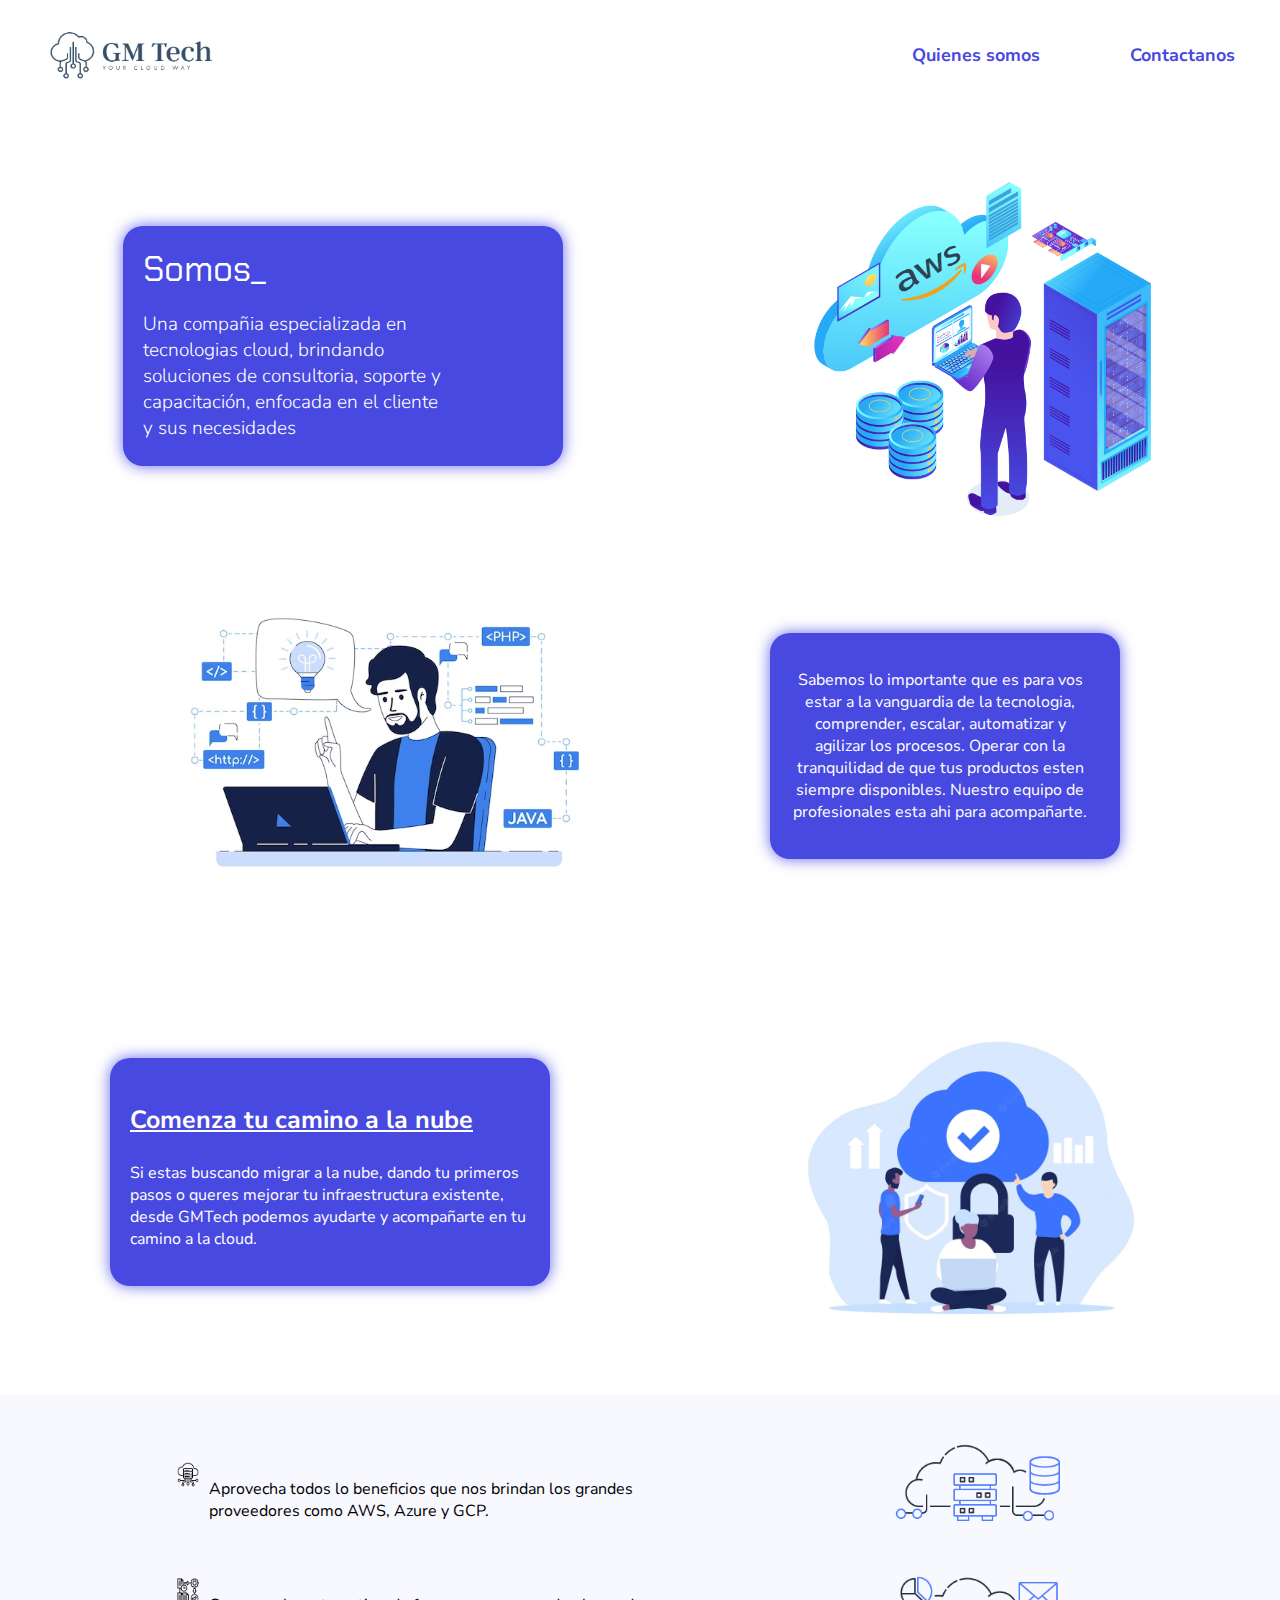
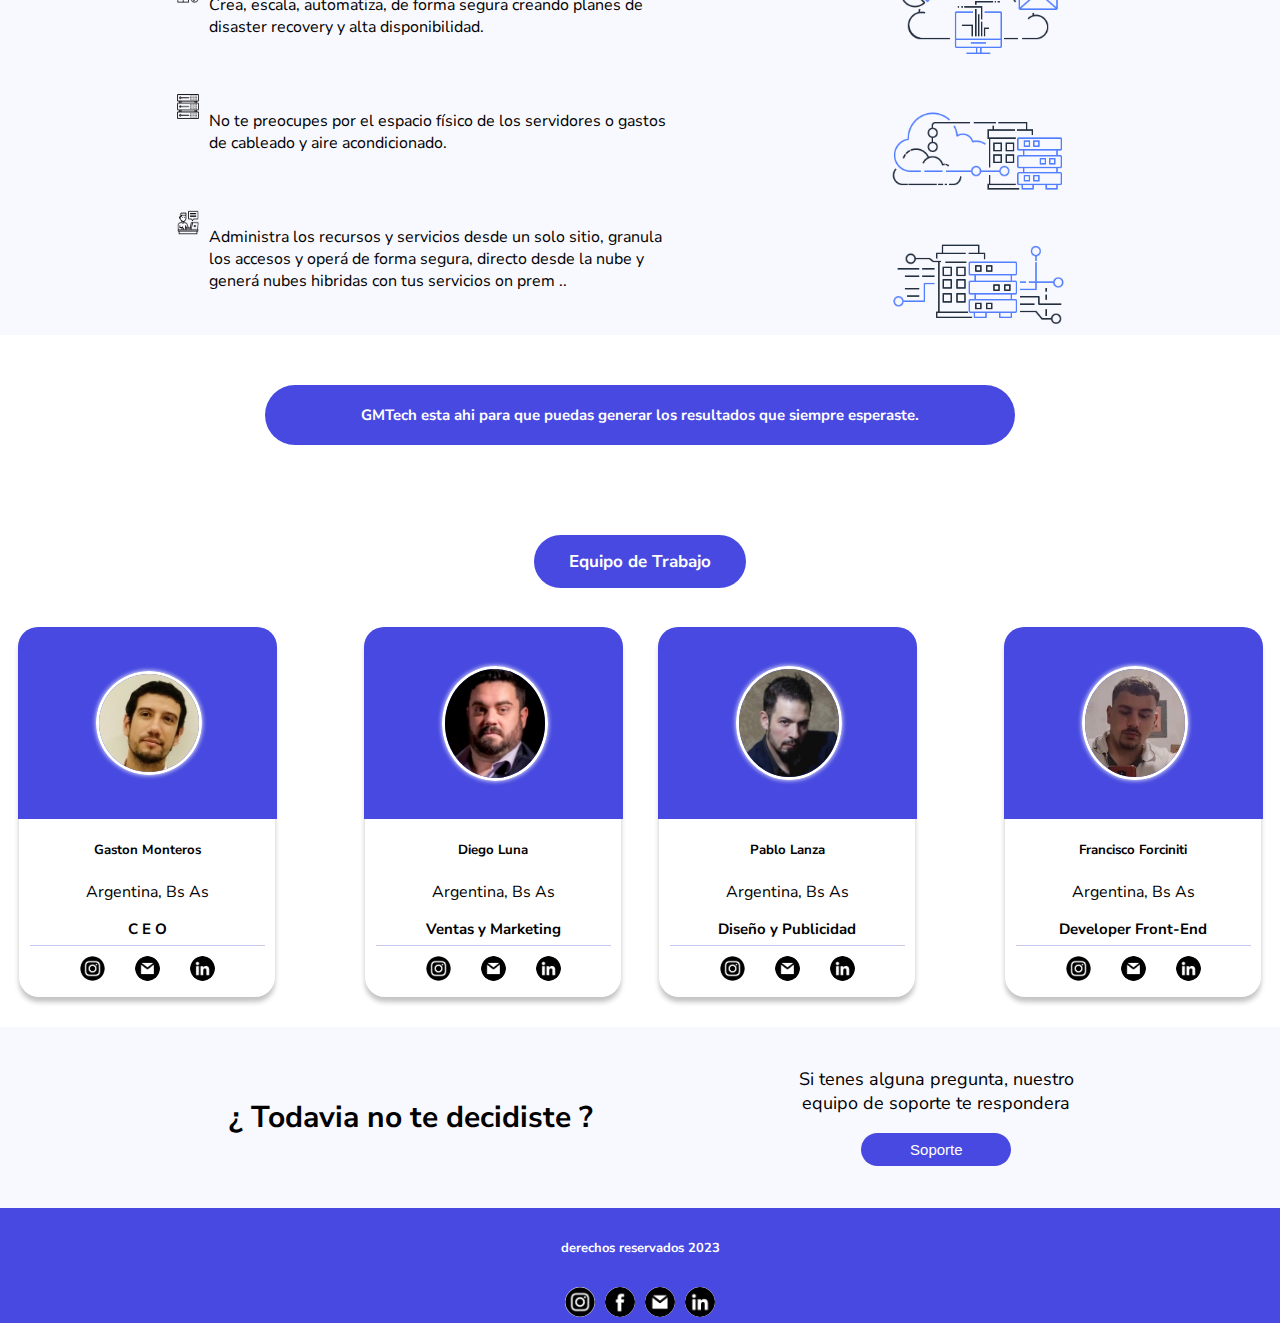
<file: index.html>
<!DOCTYPE html>
<html lang="en">
  <head>
    <meta charset="utf-8" />
    <meta name="viewport" content="width=device-width, initial-scale=1" />
    <link rel="icon" href="./img/Logo/Logotipo Tienda De Moda Minimalista Blanco y Negro (1).jpg">
    <link rel="stylesheet" href="./style/styles.css" />
    <title>GMTech</title>
  </head>
  <body>
    <header class="topheader">
      <nav class="topnav">
        <a href="#" class="logo">
          <div class="logotype">
            <img src="./img/Logo/Logotipo Tienda De Moda Minimalista Blanco y Negro (1).jpg" alt="Logo Cloud">
          </div>
        </a>
        <button class="open-menu" aria-label="Abrir menú">
          <img src="./img/icon-nav-bar/hamburger-icon.svg" alt="abrir menú" />
        </button>
        <ul class="menu">
          <button class="close-menu" aria-label="Cerrar menú">
            <img src="./img/icon-nav-bar/close-icon.svg" alt="cerrar menú" />
          </button>
          <li><a href="#home">Quienes somos</a></li>
          <li><a href="./html/contacto.html">Contactanos</a></li>
        </ul>
      </nav>
    </header>
    <section class="sec-home" id="home">
      <div class="home-description-gmt">
        <div class="sec-home-one">
          <div class="console-container">
            <span id="text"></span>
            <div class="console-underscore" id="console">&#95;</div>
          </div>
          <p>
            Una compañia especializada en tecnologias cloud, brindando
            soluciones de consultoria, soporte y capacitación, enfocada en el
            cliente y sus necesidades
          </p>
        </div>
        <div class="img-home-sec">
          <img class="img-home-sec-1" src="./img/home/aws-cloud-img.png" alt="aws cloud" />
        </div>
      </div>
    </section>
    <section class="sec-object">
      <div class="object-contain">
        <p>
          Sabemos lo importante que es para vos estar a la vanguardia de la
          tecnologia, comprender, escalar, automatizar y agilizar los procesos.
          Operar con la tranquilidad de que tus productos esten siempre
          disponibles. Nuestro equipo de profesionales esta ahi para
          acompañarte.
        </p>
      </div>
      <div class="object-contain-img">
        <img src="./img/programador.png" alt="programador" />
      </div>
    </section>
    <section class="sec-cta">
      <div class="cta-img">
        <img src="./img/nube.png" alt="nube aws" />
      </div>
      <div class="cta-contain">
        <h3>Comenza tu camino a la nube</h3>
        <p>
          Si estas buscando migrar a la nube, dando tu primeros pasos o queres
          mejorar tu infraestructura existente, desde GMTech podemos ayudarte y
          acompañarte en tu camino a la cloud.
        </p>
      </div>
    </section>
    <section class="sec-benefits">
      <div class="benefit-text-icon">
        <div class="benefit-1">
          <img src="./img/benefit/benefit--1.png" alt="beneficio 1" style="width: 22px;" />
          <p>
            Aprovecha todos lo beneficios que nos brindan los grandes
            proveedores como AWS, Azure y GCP.
          </p>
        </div>
        <div class="benefit-1">
          <img src="./img/benefit/benefit--2.png" alt="" style="width: 22px;" />
          <p>
            Crea, escala, automatiza, de forma segura creando planes de disaster
            recovery y alta disponibilidad.
          </p>
        </div>
        <div class="benefit-1">
          <img src="./img/benefit/benefit--3.png" alt="" style="width: 22px;" />
          <p>
            No te preocupes por el espacio físico de los servidores o gastos de
            cableado y aire acondicionado.
          </p>
        </div>
        <div class="benefit-1">
          <img src="./img/benefit/benefit--4.png" alt="" style="width: 22px;" />
          <p>
            Administra los recursos y servicios desde un solo sitio, granula los accesos y operá de forma segura, directo desde la nube y generá nubes hibridas con tus servicios on prem ..
          </p>
        </div>
      </div>
      <div class="benefit-img">
        <div class="benefit-img-1">
          <img src="./img/benefit/model-servi-cloud-png.png" alt="" />
          <img src="./img/benefit/model-servi-cloud-1.png" alt="" />
        </div>
        <div class="benefit-img-2">
          <img src="./img/benefit/model-servi-cloud-2.png" alt="" />
          <img src="./img/benefit/model-servi-cloud-3.png" alt="" />
        </div>
      </div>
    </section>
    <section class="sec-card">
      <div>
        <h4>
          GMTech esta ahi para que puedas generar los resultados que siempre
          esperaste.
        </h4>
      </div>
    </section>
    <section class="sec-team-card">
      <h6 class="title-team">Equipo de Trabajo</h6>
      <div class="card-photo">
        <div class="team-card-1">
          <div class="card-1">
            <div class="fondo-card">
              <dir class="img-perfil-card">
                <img src="./img/card/photo-card/gaston-photo-card.png" alt="" />
              </dir>
            </div>
            <div>
              <div class="name-city-card">
                <h5>Gaston Monteros</h5>
                <p>Argentina, Bs As</p>
              </div>
              <div class="puesto-team">
                <h6 class="gaston-puesto">C E O</h6>
              </div>
              <div class="redes-social">
                <a href="https://www.instagram.com/gm.tech.cloud/" target="_blank"
                  ><img src="./img/redes/instagram.png" alt="Instagram"
                /></a>
                <a href="mailto:Monterosg@gmail.com" target="_blank" alt="Gmail"
                  ><img src="./img/redes/gmail.png" alt=""
                /></a>
                <a
                  href="https://www.linkedin.com/in/gast%C3%B3n-monteros-8b33ba32/?original_referer="
                  target="_blank"
                  ><img src="./img/redes/linkedin.png" alt="Linkeding"
                /></a>
              </div>
            </div>
          </div>
          <div class="card-1">
            <div class="fondo-card">
              <dir class="img-perfil-card">
                <img src="./img/card/photo-card/diego-card.jpg" alt="" />
              </dir>
            </div>
            <div>
              <div class="name-city-card">
                <h5>Diego Luna</h5>
                <p>Argentina, Bs As</p>
              </div>
              <div class="puesto-team">
                <h6>Ventas y Marketing</h6>
              </div>
              <div class="redes-social">
                <a href="https://www.instagram.com/gm.tech.cloud/" target="_blank"
                  ><img src="./img/redes/instagram.png" alt="Instagram"
                /></a>
                <a href="mailto:diegohluna18@gmail.com" target="_blank"
                  ><img src="./img/redes/gmail.png" alt="Gmail"
                /></a>
                <a href="#" target="_blank"
                  ><img src="./img/redes/linkedin.png" alt="Linkeding"
                /></a>
              </div>
            </div>
          </div>
        </div>
        <div class="team-card-2">
          <div class="card-1">
            <div class="fondo-card">
              <dir class="img-perfil-card">
                <img src="./img/card/photo-card/pablo-card.png" alt="" />
              </dir>
            </div>
            <div>
              <div class="name-city-card">
                <h5>Pablo Lanza</h5>
                <p>Argentina, Bs As</p>
              </div>
              <div class="puesto-team">
                <h6>Diseño y Publicidad</h6>
              </div>
              <div class="redes-social">
                  <a href="https://www.instagram.com/gm.tech.cloud/" target="_blank"
                    ><img src="./img/redes/instagram.png" alt="Instagram"
                  /></a>
                <a href="mailto:pablolanza.ph22@gmail.com" target="_blank"
                  ><img src="./img/redes/gmail.png" alt="Gmail"
                /></a>
                <a
                  href="https://www.linkedin.com/in/pablo-lanza-70367b23b/?original_referer="
                  target="_blank"
                  ><img src="./img/redes/linkedin.png" alt="Linkeding"
                /></a>
              </div>
            </div>
          </div>
          <div class="card-1 fran">
            <div class="fondo-card">
              <dir class="img-perfil-card">
                <img src="./img/card/photo-card/ff-photo-card.png" alt="Francisco Forciniti" style="width: 100px;" />
              </dir>
            </div>
            <div>
              <div class="name-city-card">
                <h5>Francisco Forciniti</h5>
                <p>Argentina, Bs As</p>
              </div>
              <div class="puesto-team">
                <h6>Developer Front-End</h6>
              </div>
              <div class="redes-social">
                <a
                  href="https://www.instagram.com/gm.tech.cloud/"
                  target="_blank"
                  ><img src="./img/redes/instagram.png" alt="Instagram"
                /></a>
                <a href="mailto:franciscoforcii9@gmail.com" target="_blank"
                  ><img src="./img/redes/gmail.png" alt="Gmail"
                /></a>
                <a
                  href="https://www.linkedin.com/in/francisco-forcii-667576224/"
                  target="_blank"
                  ><img src="./img/redes/linkedin.png" alt="Linkeding"
                /></a>
              </div>
            </div>
          </div>
        </div>
      </div>
    </section>
    <section class="sec-pregunta-cta">
      <div class="pregunt-cta">
        <h6>¿ Todavia no te decidiste ?</h6>
      </div>
      <div class="cta-btn-afirm">
        <p>
          Si tenes alguna pregunta, nuestro equipo de soporte te respondera
        </p>
        <button><a href="./html/contacto.html">Soporte</a></button>
      </div>
    </section>
    <footer>
      <h6>derechos reservados 2023</h6>

      <div class="redes">
        <a href="https://www.instagram.com/gm.tech.cloud/" target="_blank"><img src="./img/redes/instagram.png" alt="Instagram" /></a>
        <a href="" target="_blank"><img src="./img/redes/facebook.png" alt="Facebook" /></a>
        <a href="mailto:gmtech023@gmail.com" target="_blank"><img src="./img/redes/gmail.png" alt="Gmail" /></a>
        <a href="https://www.linkedin.com/company/gmtechcloud/?viewAsMember=true" target="_blank"><img src="./img/redes/linkedin.png" alt="Linkeding" /></a>
      </div>
    </footer>

    <script src="./javascript/home-text-machine.js"></script>
    <script src="./javascript/nav-bar.js"></script>
  </body>
</html>
</file>
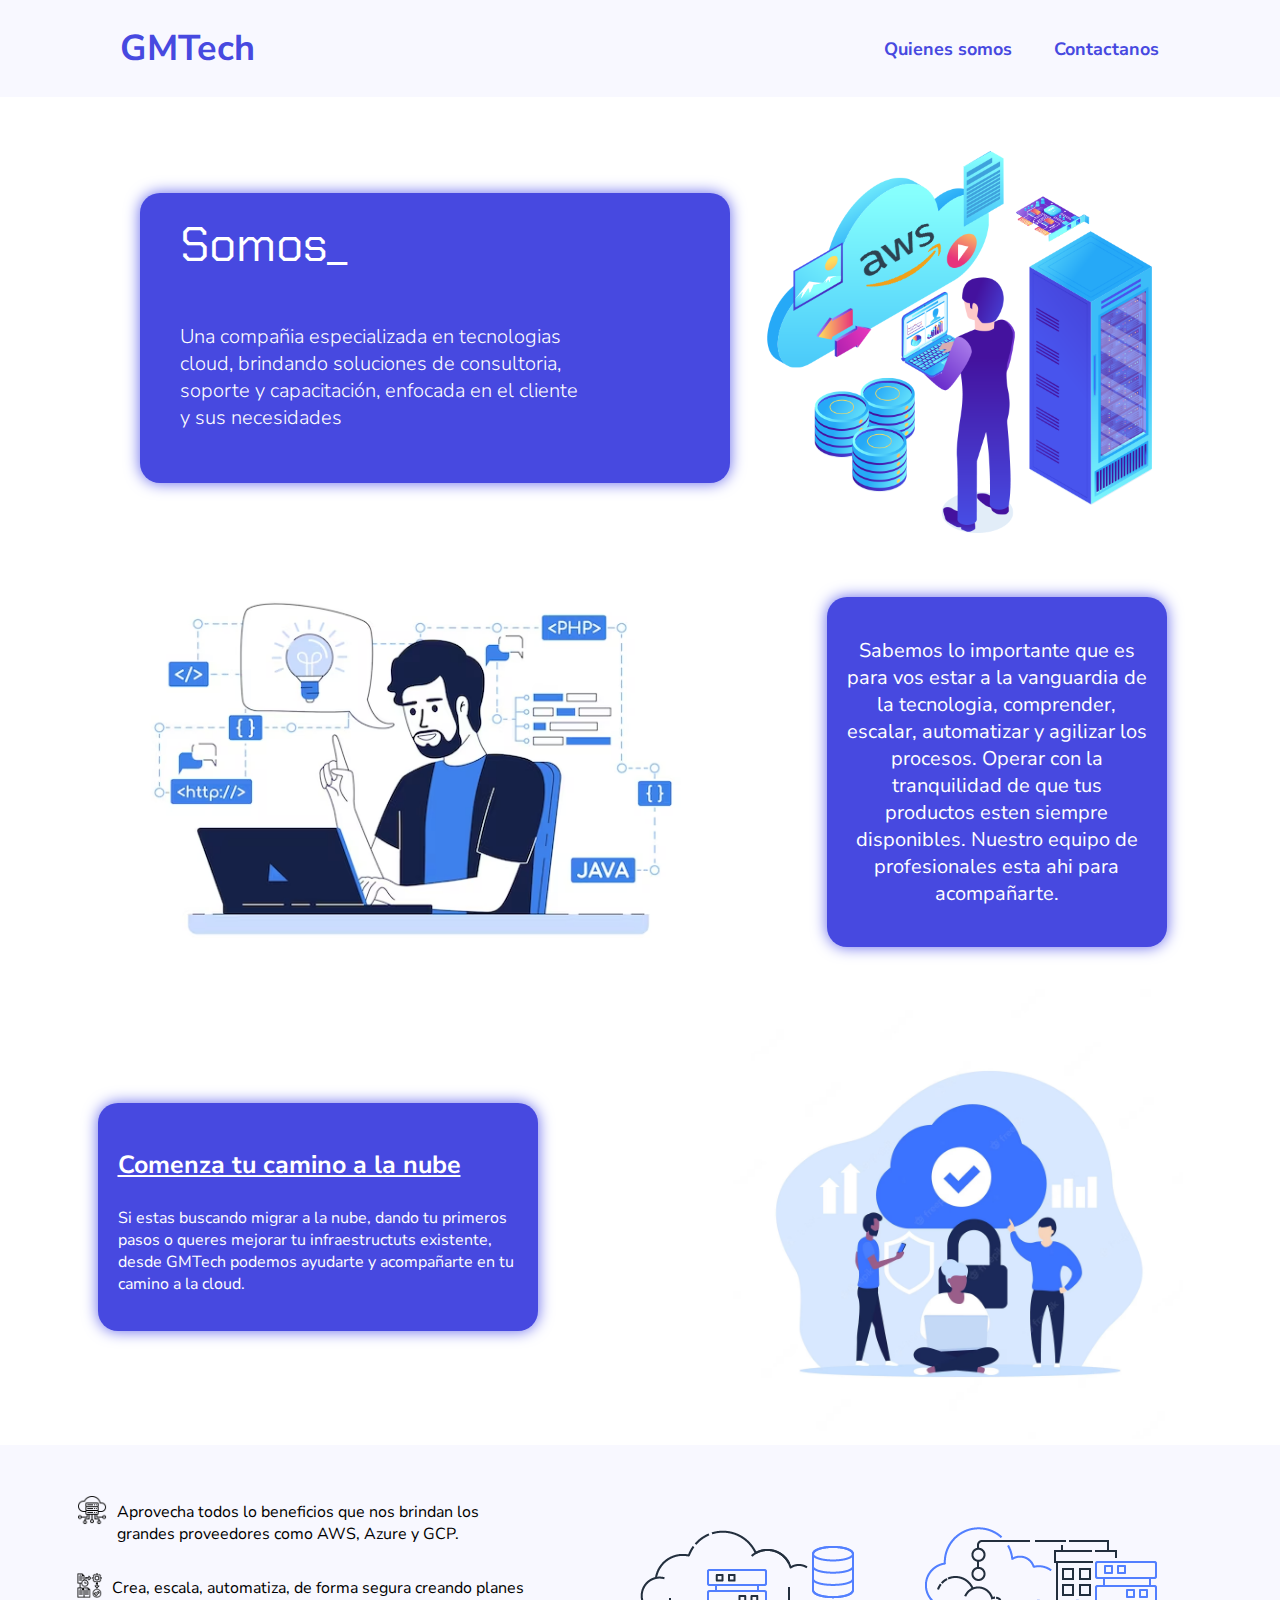
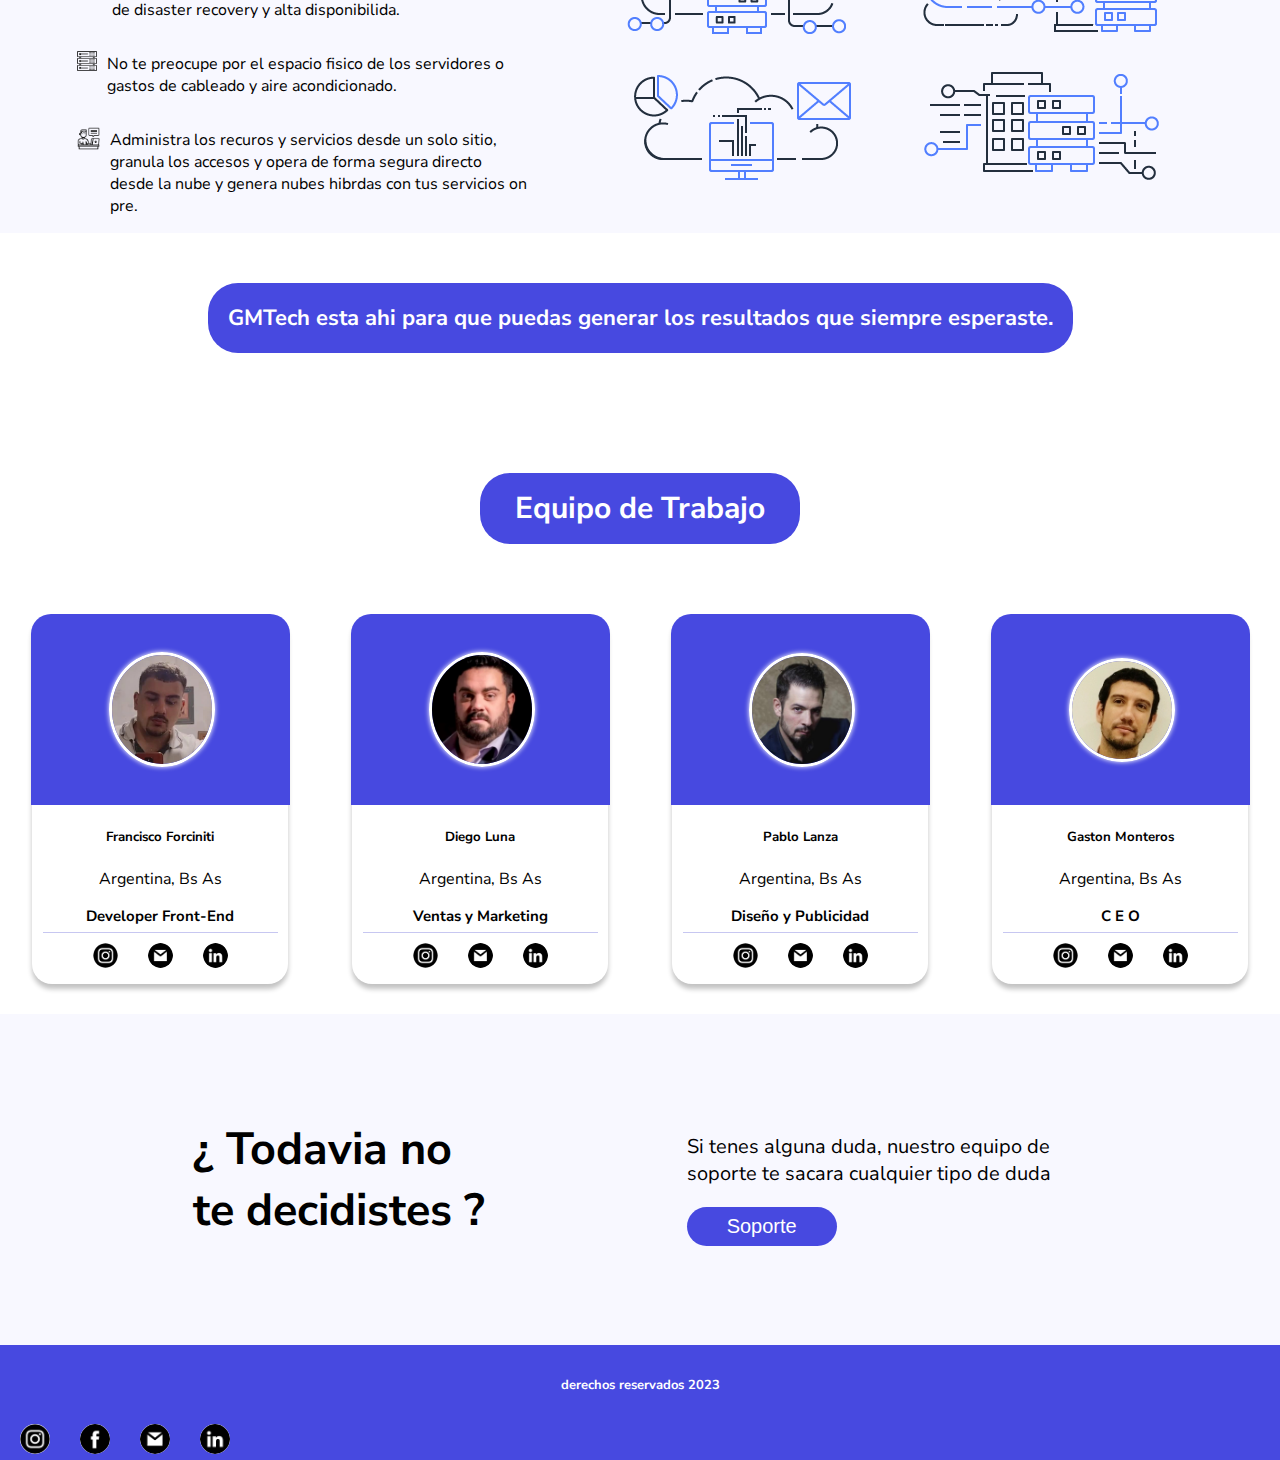
<file: GMTech/index.html>
<!DOCTYPE html>
<html lang="en">
  <head>
    <meta charset="utf-8" />
    <meta name="viewport" content="width=device-width, initial-scale=1" />
    <link rel="stylesheet" href="../style/Inicio/styles.css" />
    <title>GMTech</title>
  </head>
  <body>
    <header class="topheader">
      <nav class="topnav">
        <a href="#" class="logo">
          <div class="logotype">
            <h1>GMTech</h1>
          </div>
        </a>
        <button class="open-menu" aria-label="Abrir menú">
          <img src="../img/icon-nav-bar/hamburger-icon.svg" alt="abrir menú" />
        </button>
        <ul class="menu">
          <button class="close-menu" aria-label="Cerrar menú">
            <img src="../img/icon-nav-bar/close-icon.svg" alt="cerrar menú" />
          </button>
          <li><a href="#profile">Quienes somos</a></li>
          <li><a href="#skills">Contactanos</a></li>
        </ul>
      </nav>
    </header>
    <section class="sec-home">
      <div class="home-description-gmt">
        <div class="sec-home-one">
          <div class="console-container">
            <span id="text"></span>
            <div class="console-underscore" id="console">&#95;</div>
          </div>
          <p>
            Una compañia especializada en tecnologias cloud, brindando
            soluciones de consultoria, soporte y capacitación, enfocada en el
            cliente y sus necesidades
          </p>
        </div>
        <div>
          <img class="img-home-sec" src="../img/home/aws-cloud-img.png" alt="aws cloud" />
        </div>
      </div>
    </section>
    <section class="sec-object">
      <div class="object-contain">
        <p>
          Sabemos lo importante que es para vos estar a la vanguardia de la
          tecnologia, comprender, escalar, automatizar y agilizar los procesos.
          Operar con la tranquilidad de que tus productos esten siempre
          disponibles. Nuestro equipo de profesionales esta ahi para
          acompañarte.
        </p>
      </div>
      <div class="object-contain-img">
        <img src="../img/programador.png" alt="programador" />
      </div>
    </section>
    <section class="sec-cta">
      <div class="cta-img">
        <img src="../img/nube.png" alt="nube aws" />
      </div>
      <div class="cta-contain">
        <h3>Comenza tu camino a la nube</h3>
        <p>
          Si estas buscando migrar a la nube, dando tu primeros pasos o queres
          mejorar tu infraestructuts existente, desde GMTech podemos ayudarte y
          acompañarte en tu camino a la cloud.
        </p>
      </div>
    </section>
    <section class="sec-benefits">
      <div class="benefit-text-icon">
        <div class="benefit-1">
          <img src="../img/benefit/benefit--1.png" alt="" />
          <p>
            Aprovecha todos lo beneficios que nos brindan los grandes
            proveedores como AWS, Azure y GCP.
          </p>
        </div>
        <div class="benefit-2">
          <img src="../img/benefit/benefit--2.png" alt="" />
          <p>
            Crea, escala, automatiza, de forma segura creando planes de disaster
            recovery y alta disponibilida.
          </p>
        </div>
        <div class="benefit-3">
          <img src="../img/benefit/benefit--3.png" alt="" />
          <p>
            No te preocupe por el espacio fisico de los servidores o gastos de
            cableado y aire acondicionado.
          </p>
        </div>
        <div class="benefit-4">
          <img src="../img/benefit/benefit--4.png" alt="" />
          <p>
            Administra los recuros y servicios desde un solo sitio, granula los
            accesos y opera de forma segura directo desde la nube y genera nubes
            hibrdas con tus servicios on pre.
          </p>
        </div>
      </div>
      <div class="benefit-img">
        <div class="benefit-img-1">
          <img src="../img/benefit/model-servi-cloud-png.png" alt="" />
          <img src="../img/benefit/model-servi-cloud-1.png" alt="" />
        </div>
        <div class="benefit-img-2">
          <img src="../img/benefit/model-servi-cloud-2.png" alt="" />
          <img src="../img/benefit/model-servi-cloud-3.png" alt="" />
        </div>
      </div>
    </section>
    <section class="sec-card">
      <div>
        <h4>
          GMTech esta ahi para que puedas generar los resultados que siempre
          esperaste.
        </h4>
      </div>
    </section>
    <section class="sec-team-card">
      <h6 class="title-team">Equipo de Trabajo</h6>
      <div class="card-photo">
        <div class="card-1 fran">
          <div class="fondo-card">
            <dir class="img-perfil-card">
              <img src="../img/card/photo-card/ff-photo-card.png" alt="" />
            </dir>
          </div>
          <div>
            <div class="name-city-card">
              <h5>Francisco Forciniti</h5>
              <p>Argentina, Bs As</p>
            </div>
            <div class="puesto-team">
              <h6>Developer Front-End</h6>
            </div>
            <div class="redes-social">
              <a
                href="https://www.instagram.com/forciidev__/?hl=es-la"
                target="_blank"
                ><img src="../img/redes/instagram.png" alt="Instagram"
              /></a>
              <a href="mailto:franciscoforcii9@gmail.com" target="_blank"
                ><img src="../img/redes/gmail.png" alt="Gmail"
              /></a>
              <a
                href="https://www.linkedin.com/in/francisco-forcii-667576224/"
                target="_blank"
                ><img src="../img/redes/linkedin.png" alt="Linkeding"
              /></a>
            </div>
          </div>
        </div>
        <div class="card-1">
          <div class="fondo-card">
            <dir class="img-perfil-card">
              <img src="../img/card/photo-card/diego-card.jpg" alt="" />
            </dir>
          </div>
          <div>
            <div class="name-city-card">
              <h5>Diego Luna</h5>
              <p>Argentina, Bs As</p>
            </div>
            <div class="puesto-team">
              <h6>Ventas y Marketing</h6>
            </div>
            <div class="redes-social">
              <a href="#" target="_blank"
                ><img src="../img/redes/instagram.png" alt="Instagram"
              /></a>
              <a href="mailto:diegohluna18@gmail.com" target="_blank"
                ><img src="../img/redes/gmail.png" alt="Gmail"
              /></a>
              <a href="#" target="_blank"
                ><img src="../img/redes/linkedin.png" alt="Linkeding"
              /></a>
            </div>
          </div>
        </div>
        <div class="card-1">
          <div class="fondo-card">
            <dir class="img-perfil-card">
              <img src="../img/card/photo-card/pablo-card.png" alt="" />
            </dir>
          </div>
          <div>
            <div class="name-city-card">
              <h5>Pablo Lanza</h5>
              <p>Argentina, Bs As</p>
            </div>
            <div class="puesto-team">
              <h6>Diseño y Publicidad</h6>
            </div>
            <div class="redes-social">
              <a href="#" target="_blank"
                ><img src="../img/redes/instagram.png" alt="Instagram"
              /></a>
              <a href="mailto:pablolanza.ph22@gmail.com" target="_blank"
                ><img src="../img/redes/gmail.png" alt="Gmail"
              /></a>
              <a
                href="https://www.linkedin.com/in/pablo-lanza-70367b23b/?original_referer="
                target="_blank"
                ><img src="../img/redes/linkedin.png" alt="Linkeding"
              /></a>
            </div>
          </div>
        </div>
        <div class="card-1">
          <div class="fondo-card">
            <dir class="img-perfil-card">
              <img src="../img/card/photo-card/gaston-photo-card.png" alt="" />
            </dir>
          </div>
          <div>
            <div class="name-city-card">
              <h5>Gaston Monteros</h5>
              <p>Argentina, Bs As</p>
            </div>
            <div class="puesto-team">
              <h6 class="gaston-puesto">C E O</h6>
            </div>
            <div class="redes-social">
              <a href="#" target="_blank"
                ><img src="../img/redes/instagram.png" alt="Instagram"
              /></a>
              <a href="mailto:Monterosg@gmail.com" target="_blank" alt="Gmail"
                ><img src="../img/redes/gmail.png" alt=""
              /></a>
              <a
                href="https://www.linkedin.com/in/gast%C3%B3n-monteros-8b33ba32/?original_referer="
                target="_blank"
                ><img src="../img/redes/linkedin.png" alt="Linkeding"
              /></a>
            </div>
          </div>
        </div>
      </div>
    </section>
    <section class="sec-pregunta-cta">
      <div class="pregunt-cta">
        <h6>¿ Todavia no te decidistes ?</h6>
      </div>
      <div class="cta-btn-afirm">
        <p>
          Si tenes alguna duda, nuestro equipo de soporte te sacara cualquier
          tipo de duda
        </p>
        <button><a href="">Soporte</a></button>
      </div>
    </section>
    <footer>
      <h6>derechos reservados 2023</h6>

      <div class="redes">
        <a href=""><img src="../img/redes/instagram.png" alt="Instagram" /></a>
        <a href=""><img src="../img/redes/facebook.png" alt="Facebook" /></a>
        <a href=""><img src="../img/redes/gmail.png" alt="Gmail" /></a>
        <a href=""><img src="../img/redes/linkedin.png" alt="Linkeding" /></a>
      </div>
    </footer>

    <script src="../javascript/home-text-machine.js"></script>
    <script src="../javascript/nav-bar.js"></script>
  </body>
</html>
</file>
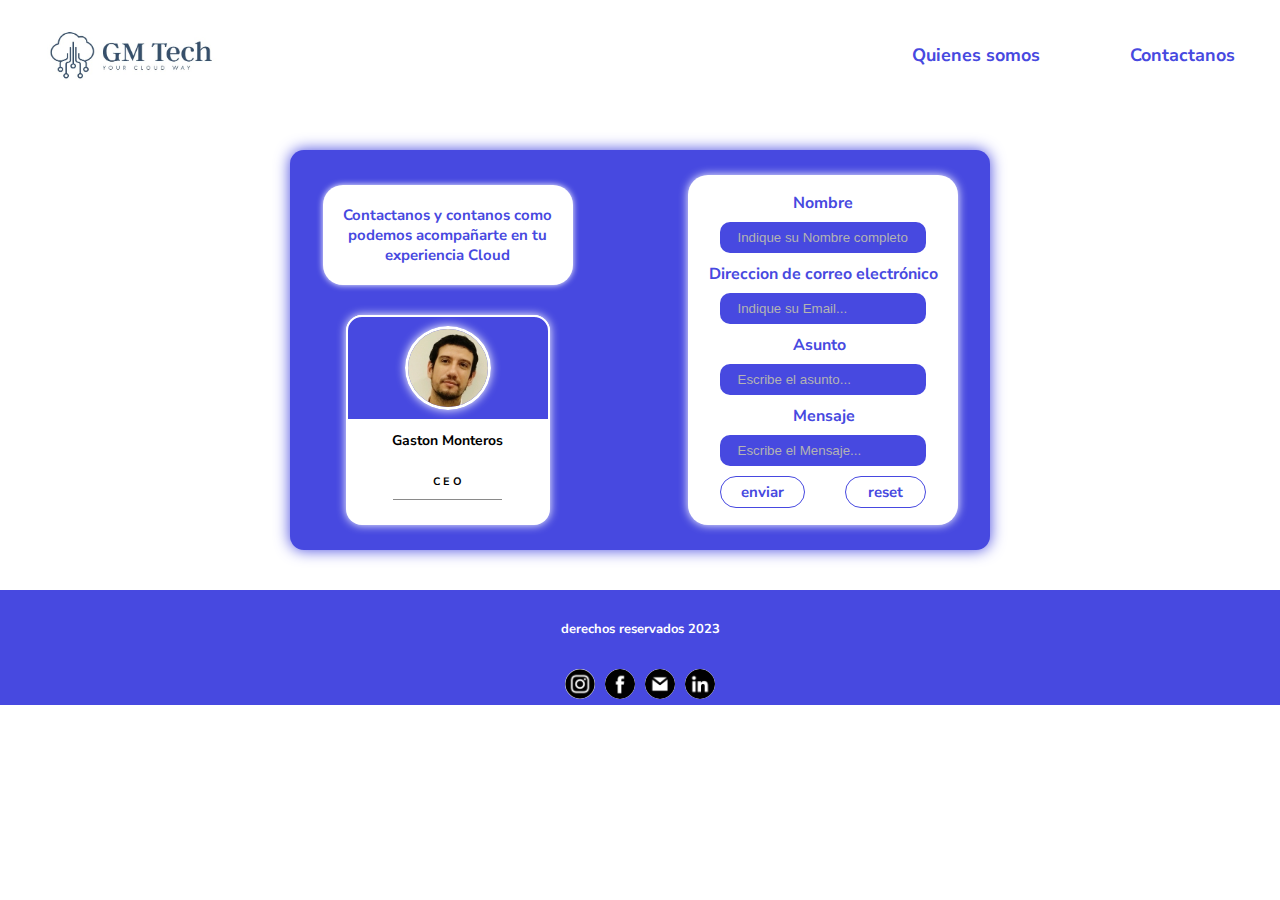
<file: html/contacto.html>
<!DOCTYPE html>
<html lang="en">
  <head>
    <meta charset="UTF-8" />
    <meta http-equiv="X-UA-Compatible" content="IE=edge" />
    <meta name="viewport" content="width=device-width, initial-scale=1.0" />
    <link rel="stylesheet" href="../style/contacto/styles.css" />
    <link rel="icon" href="../img/Logo/Logotipo Tienda De Moda Minimalista Blanco y Negro (1).jpg">
    <title>Contacto GMTech</title>
  </head>
  <body>
    <header class="topheader">
      <nav class="topnav">
        <a href="#" class="logo">
          <div class="logotype">
            <img src="../img/Logo/Logotipo Tienda De Moda Minimalista Blanco y Negro (1).jpg" alt="Logo Cloud">
          </div>
        </a>
        <button class="open-menu" aria-label="Abrir menú">
          <img src="../img/icon-nav-bar/hamburger-icon.svg" alt="abrir menú" />
        </button>
        <ul class="menu">
          <button class="close-menu" aria-label="Cerrar menú">
            <img src="../img/icon-nav-bar/close-icon.svg" alt="cerrar menú" />
          </button>
          <li><a href="../index.html">Quienes somos</a></li>
          <li><a href="#">Contactanos</a></li>
        </ul>
      </nav>
    </header>
    <section class="sec-formulario-contacto">
      <div class="left-form">
        <div class="header-form">
          <h3>
            Contactanos y contanos como podemos acompañarte en tu experiencia
            Cloud
          </h3>
        </div>
          <div class="soporte-card">
            <div class="img-soporte">
              <img src="../img/card/photo-card/gaston-photo-card.png" alt="">
            </div>
            <h3>Gaston Monteros</h3>
            <h6>C E O</h6>
          </div>
      </div>
      <div class="body-form">
        <form id="form" class="form" action="https://formspree.io/f/xknaknka" method="post">
          <label for="nombre">Nombre </label>
          <input type="text" name="nombre" id="nombre" placeholder="Indique su Nombre completo..." required/>
          <label for="email">Direccion de correo electrónico</label>
          <input type="email" id="email" name="email" placeholder="Indique su Email..." required/>
          <label for="asunto">Asunto</label>
          <input type="text" name="asunto" id="asunto" placeholder="Escribe el asunto..." required>
          <label for="mensaje">Mensaje</label>
          <input type="text" name="mensaje" id="mensaje" placeholder="Escribe el Mensaje..." required>
          <div class="boton-enviar">
            <input class="btn-enviar" type="submit" value="enviar">
            <input class="btn-reset" type="reset" value="reset">
          </div>
        </form>
      </div>
    </section>
    <footer>
      <h6>derechos reservados 2023</h6>

      <div class="redes">
        <a href="https://www.instagram.com/gm.tech.cloud/" target="_blank"><img src="../img/redes/instagram.png" alt="Instagram" /></a>
        <a href="" target="_blank"><img src="../img/redes/facebook.png" alt="Facebook" /></a>
        <a href="mailto:gmtech023@gmail.com" target="_blank"><img src="../img/redes/gmail.png" alt="Gmail" /></a>
        <a href="https://www.linkedin.com/company/gmtechcloud/?viewAsMember=true" target="_blank"><img src="../img/redes/linkedin.png" alt="Linkeding" /></a>
      </div>
    </footer>
    <script>
      const $form = document.querySelector('#form')
      $form.addEventListener('submit', handleSubmit)

      async function handleSubmit(event){
        event.preventDefault()
        const form = new FormData(this)
        const response = await fetch(this.action, {
          method: this.method,
          body:form,
          headers: {
            'accept':'application/json'
          }
        })
        if(response.ok) {
          this.reset()
          alert('Gracias por contactarme, te escribire pronto ')
        }
      }
    </script>
    <script src="../javascript/nav-bar.js"></script>
  </body>
</html>
</file>
<file: style/styles.css>
/** ----------- Estilos de Fuentes ----------- */

@import url("https://fonts.googleapis.com/css2?family=Nunito+Sans:wght@200;300;400;600;700;800;900&display=swap");
@import url("https://fonts.googleapis.com/css2?family=Chakra+Petch:wght@500&display=swap");
@import url(https://fonts.googleapis.com/css?family=Khula:700);



/** ----------------------------------------------- */


/** ------------- Componentes -------------*/

@import url(./nav-bar/_nav-bar.css);
@import url(./sec-home/_home.css);
@import url(./sec-object/_object.css);
@import url(./sec-cta/_cta.css);
@import url(./sec-benefits/_benefits.css);
@import url(./sec-card/_card.css);
@import url(./sec-team-card/_team-card.css);
@import url(./sec-pregunta-cta/_pregunta-cta.css);
@import url(./footer/_footer.css);






body {
  font-family: "Nunito Sans", sans-serif;
  display: flex;
  flex-direction: column;
  justify-content: center;
  align-items: center;
  margin: 0px;
  padding: 0px;
}
</file>
<file: style/Inicio/styles.css>
@import url("https://fonts.googleapis.com/css2?family=Nunito+Sans:wght@200;300;400;600;700;800;900&display=swap");
@import url("https://fonts.googleapis.com/css2?family=Chakra+Petch:wght@500&display=swap");
@import url(https://fonts.googleapis.com/css?family=Khula:700);
body {
  font-family: "Nunito Sans", sans-serif;
  display: flex;
  flex-direction: column;
  justify-content: center;
  align-items: center;
  margin: 0px;
  padding: 0px;
}

.topheader {
  background-color: #f8f8ff;
  position: sticky;
  left: 0;
  top: 0;
  width: 100%;
}

.topnav {
  display: flex;
  justify-content: space-between;
  align-items: center;
  max-width: 1080px;
  margin: 0 auto;
}

/* Logo */

.logo {
  display: flex;
  align-items: center;
  font-size: 18px;
  font-weight: 500;
  color: #4749e0;
  text-decoration: none;
  margin-left: 20px;
}
.logo .logotype h1{
  text-decoration: none;
}

.logo img {
  border-radius: 50%;
}

/* Menu */
.menu {
  display: flex;
  list-style: none;
  margin: 0;
  padding: 0;
}

.menu li {
  padding: 0 15px;
}

.menu a {
  color: #4749e0;
  font-size: 18px;
  font-weight:bold;
  line-height: 50px;
  padding: 6px;
  border-radius: 14px;
  text-decoration: none;

  position: relative;
}

.menu a:hover{
  background-color: #4749e0;
  color: #fff;
  transition: 0.5s;
  border-radius: 14px;
}

.open-menu,
.close-menu {
  display: none;
}

.logotype {
  display: flex;
  justify-content: center;
}




.sec-home {
margin-top: 40px;
  display: flex;
  justify-content: space-around;
  align-items: center;
  width: 1000px;
}
.sec-home .home-description-gmt {
  display: flex;
  justify-content: space-around;
  align-items: center;
  width: 100%;
}
.sec-home .home-description-gmt .console-container {
  font-family: "Chakra Petch", sans-serif;
  font-size: 3em;
  text-align: center;
  height: 5rem;
  width: 37.5rem;
  display: flex;
  padding-left: 1.25rem;
}
.sec-home .home-description-gmt .sec-home-one {
  display: flex;
  flex-direction: column;
  width: 34.375rem;
  height: 15.625rem;
  padding: 1.25rem;
  color: #fff;
  margin-right: 1.875rem;
  box-shadow: 0px 0px 15px #6568ec;
  background-color: #4749e0;
  border-radius: 1.25rem;
}
.sec-home .home-description-gmt .sec-home-one p {
  padding-top: 0.625rem;
  padding-left: 1.25rem;
  width: 25rem;
  font-size: 1.25rem;
  font-weight: 300;
}
.sec-home .home-description-gmt div img {
  width: 25rem;
}

.sec-object {
  margin-top: 1rem;
  display: flex;
  flex-direction: row-reverse;
  justify-content: space-evenly;
  align-items: center;
  width: 100%;
}
.sec-object .object-contain {
  box-shadow: 0px 0px 15px #6568ec;
  background-color: #4749e0;
  border-radius: 1.25rem;
}
.sec-object .object-contain p {
  text-align: center;
  padding: 1.25rem;
  color: #fff;
  width: 18.75rem;
  font-size: 1.25rem;
  font-weight: 400;
}
.sec-object .object-contain-img img {
  width: 37.5rem;
}

.sec-cta {
  display: flex;
  flex-direction: row-reverse;
  justify-content: space-around;
  align-items: center;
  width: 100%;
}
.sec-cta .cta-img img {
  width: 28.125rem;
}
.sec-cta .cta-contain {
  width: 25rem;
  color: #fff;
  padding: 1.25rem;
  box-shadow: 0px 0px 15px #6568ec;
  background-color: #4749e0;
  border-radius: 1.25rem;
}
.sec-cta .cta-contain h3 {
  font-size: 1.5625rem;
  text-decoration: underline;
}

.sec-benefits {
  display: flex;
  background-color: #f8f8ff;
  justify-content: space-evenly;
  align-items: center;
  width: 100%;
  padding-top: 2.5rem;
}
.sec-benefits .benefit-text-icon {
  display: flex;
  flex-direction: column;
  width: 28.125rem;
}
.sec-benefits .benefit-text-icon .benefit-1 {
  display: flex;
}
.sec-benefits .benefit-text-icon .benefit-1 img {
  margin-top: 0.625rem;
  margin-right: 0.625rem;
  width: 1.875rem;
  height: 1.875rem;
}
.sec-benefits .benefit-text-icon .benefit-2 {
  display: flex;
}
.sec-benefits .benefit-text-icon .benefit-2 img {
  margin-top: 0.75rem;
  margin-right: 0.625rem;
  width: 1.5625rem;
  height: 1.5625rem;
}
.sec-benefits .benefit-text-icon .benefit-3 {
  display: flex;
}
.sec-benefits .benefit-text-icon .benefit-3 img {
  margin-top: 0.875rem;
  margin-right: 0.625rem;
  width: 1.25rem;
  height: 1.25rem;
}
.sec-benefits .benefit-text-icon .benefit-4 {
  display: flex;
}
.sec-benefits .benefit-text-icon .benefit-4 img {
  margin-top: 0.875rem;
  margin-right: 0.625rem;
  width: 1.4375rem;
  height: 1.4375rem;
}
.sec-benefits .benefit-img {
  display: flex;
  justify-content: center;
  align-items: center;
}
.sec-benefits .benefit-img .benefit-img-1 {
  width: 18.75rem;
}
.sec-benefits .benefit-img .benefit-img-2 {
  width: 18.75rem;
}

.sec-card {
  margin-top: 3.125rem;
  margin-bottom: 3.125rem;
}
.sec-card div {
  border-radius: 1.875rem;
  background-color: #4749e0;
  padding: 1.25rem;
}
.sec-card div h4 {
  font-size: 1.375rem;
  margin: 0px;
  color: #fff;
}

.sec-team-card {
  display: flex;
  flex-direction: column;
  justify-content: space-around;
  align-items: center;
  width: 100%;
}
.sec-team-card .title-team {
  font-size: 1.875rem;
  background-color: #4749e0;
  padding: 0.9375rem 2.1875rem;
  border-radius: 1.875rem;
  color: #fff;
}
.sec-team-card .card-photo {
  display: flex;
  width: 100%;
  justify-content: space-around;
  align-items: center;
}
.sec-team-card .card-photo .card-1 {
  display: flex;
  flex-direction: column;
  align-items: center;
  justify-content: center;
  width: 16rem;
  height: 23.125rem;
  margin-bottom: 30px;
  background-color: white;
  border-radius: 1.25rem;
  box-shadow: 0 5px 5px rgba(0, 0, 0, 0.24);
}
.sec-team-card .card-photo .card-1 .fondo-card {
  display: flex;
  justify-content: center;
  align-items: center;
  background-color: #4749e0;
  width: 100%;
  height: 100%;
  padding-left: 0.1875rem;
  border-top-right-radius: 1.25rem;
  border-top-left-radius: 1.25rem;
}
.sec-team-card .card-photo .card-1 .img-perfil-card {
  padding: 0px;
  display: flex;
  justify-content: center;
  align-items: center;
}
.sec-team-card .card-photo .card-1 .img-perfil-card img {
  border-radius: 100%;
  width: 6.25rem;
  border: #fff 3px solid;
  box-shadow: 0px 0px 5px #fff;
}
.sec-team-card .card-photo .card-1 .name-city-card h5 {
  text-align: center;
}
.sec-team-card .card-photo .card-1 .name-city-card p {
  text-align: center;
}
.sec-team-card .card-photo .card-1 .puesto-team {
  display: flex;
  justify-content: center;
  align-items: center;
}
.sec-team-card .card-photo .card-1 .puesto-team .gaston-puesto {
  font-size: 0.9375rem;
}
.sec-team-card .card-photo .card-1 .puesto-team h6 {
  font-size: 0.9375rem;
  font-weight: bold;
  margin-bottom: 0.375rem;
  margin-top: 0px;
}
.sec-team-card .card-photo .card-1 .redes-social {
  border-top: #c7c7f1 1px solid;
  display: flex;
  justify-content: center;
  align-items: center;
  gap: 1.875rem;
  width: 14.6875rem;
  padding-top: 0.625rem;
  padding-bottom: 0.625rem;
}
.sec-team-card .card-photo .card-1 .redes-social img {
  width: 1.5625rem;
  border-radius: 100%;
}
.sec-team-card .card-photo .card-1 .redes-social img:hover {
  background-color: #4749e0;
  border-radius: 15px;
  transition: 0.3s;
}

.sec-pregunta-cta {
  display: flex;
  justify-content: space-evenly;
  align-items: center;
  width: 100%;
  background-color: #f8f8ff;
}
.sec-pregunta-cta .pregunt-cta h6 {
  font-size: 2.8125rem;
  width: 18.75rem;
}
.sec-pregunta-cta .cta-btn-afirm {
  width: 25rem;
}
.sec-pregunta-cta .cta-btn-afirm p {
  font-size: 1.25rem;
}
.sec-pregunta-cta .cta-btn-afirm button {
  width: 9.375rem;
  border: none;
  color: #fff;
  border-radius: 1.25rem;
  background-color: #4749e0;
  font-size: 1.25rem;
  padding: 0.5rem 0.9375rem;
}
.sec-pregunta-cta .cta-btn-afirm button a {
  color: #fff;
  text-decoration: none;
}
.sec-pregunta-cta .cta-btn-afirm button:hover {
  transition: 0.2s;
  box-shadow: 0px 0px 10px #6568ec;
}

footer {
  display: flex;
  flex-direction: column;
  justify-content: center;
  align-items: center;
  width: 100%;
  background-color: #4749e0;
  color: #fff;
}
footer h6 {
  font-size: 0.8125rem;
}
footer .redes {
  display: flex;
  gap: 0.625rem;
  width: 100%;
}
footer .redes a img {
  margin-left: 1.25rem;
  width: 1.875rem;
  background: #fff;
  border-radius: 100%;
}
footer .redes a img:hover {
  background: #4749e0;
  border-radius: 150%;
  transition: 0.3s;
} /*# sourceMappingURL=styles.css.map */


/*todo: -----------------------------------------------------------------------------*/




/*! ------- MEDIA QUERIES ------- */

/** ------- MEDIA QUERIES ------- */

/*? ------- MEDIA QUERIES ------- */


@media (max-width: 280px){
  body{
    position: absolute;
  }


/*! -------- Menu nav-bar ------- */

  .menu {
    flex-direction: column;
    position: fixed;
    left: 0;
    top: 0;
    width: 100%;
    align-items: center;
    background-color: #4749e0;
    height: 100%;
    overflow-y: auto;

    opacity: 0;
    pointer-events: none;
    transition: opacity 0.4s;
  }

  .menu li {
    padding: 0.625rem;
  }

  .menu a {
    color: #FFF;
    line-height: 60px;
    font-size: 40px;
    text-decoration: none;
  }

  .menu a:hover{
    color: #4749e0;
    background-color: #fff;
    padding:  0.625rem;
    transition: 0.5s;
    border-radius: 15px;
  }

  .open-menu,
  .close-menu {
    display: block;
    padding: 0.4375rem 0.9375rem;
    border: none;
    background: none;
    cursor: pointer;
  }
  .close-menu {
    align-self: flex-end;
    padding: 1.25rem 0.9375rem;
  }


  .menu_opened {
    opacity: 1;
    pointer-events: all;
  }

  .open-menu:focus:not(:focus-visible),
  .close-menu:focus:not(:focus-visible) {
    outline: none;
  }

/*! -------- Menu nav-bar ------- */


/*! -------- SEC-HOME ------- */

  .home-description-gmt{
    flex-direction: column;
  }
  .sec-home-one p{
    font-size: 3em;
  }
  .img-home-sec{
    /* display: none; */

  }

/*! -------- SEC-HOME ------- */

/*! -------- SEC-OBJECT ------- */

  .sec-object{
    flex-direction: column;
  }

/*! -------- SEC-OBJECT ------- */

/*! -------- SEC-CTA ------- */

  .sec-cta{
    flex-direction: column-reverse;
  }

/*! -------- SEC-CTA ------- */

/*! -------- SEC-BENEFITS ------- */

  .sec-benefits{
    flex-direction: column;
    gap:30px;
  }

/*! -------- SEC-BENEFITS ------- */


/*! -------- SEC-TEAM-CARD------- */

  .sec-team-card{
  }

  .sec-team-card .card-photo{
    flex-wrap: wrap;
  }

  .sec-team-card .card-photo .card-1{

  }

/*! -------- SEC-TEAM-CARD------- */

}
@media (max-width: 320px){
  body{
    position: absolute;
  }

  .logo{
    
  }

  .menu {
    flex-direction: column;
    position: fixed;
    left: 0;
    top: 0;
    width: 100%;
    align-items: center;
    background-color: #4749e0;
    height: 100%;
    overflow-y: auto;

    opacity: 0;
    pointer-events: none;
    transition: opacity 0.4s;
  }

  .menu li {
    padding: 0.625rem;
  }

  .menu a {
    color: #FFF;
    line-height: 60px;
    font-size: 40px;
    text-decoration: none;
  }

  .menu a:hover{
    color: #4749e0;
    background-color: #fff;
    padding:  0.625rem;
    transition: 0.5s;
    border-radius: 15px;
  }

  .open-menu,
  .close-menu {
    display: block;
    padding: 0.4375rem 0.9375rem;
    border: none;
    background: none;
    cursor: pointer;
  }
  .close-menu {
    align-self: flex-end;
    padding: 1.25rem 0.9375rem;
  }


  .menu_opened {
    opacity: 1;
    pointer-events: all;
  }

  .open-menu:focus:not(:focus-visible),
  .close-menu:focus:not(:focus-visible) {
    outline: none;
  }
  .home-description-gmt{
    flex-direction: column;
  }
  .sec-home-one p{
    font-size: 3em;
  }
  .img-home-sec{
    /* display: none; */

  }

  .sec-object{
    flex-direction: column;
  }

  .sec-cta{
    flex-direction: column-reverse;
  }

  .sec-benefits{
    flex-direction: column;
    gap:30px;
  }
  .sec-team-card{
  }

  .sec-team-card .card-photo{
    flex-wrap: wrap;
  }

  .sec-team-card .card-photo .card-1{
    
  }

}

@media (max-width: 480px){
  body{
    position: absolute;
  }
}

@media (max-width: 768px){
  body{
    position: absolute;
  }
}

@media (max-width: 1024px){

  body{
    position: absolute;
  }
 /*! -------- Menu nav-bar ------- */
  /* .menu {
    flex-direction: column;
    position: fixed;
    left: 0;
    top: 0;
    width: 100%;
    align-items: center;
    background-color: #4749e0;
    height: 100%;
    overflow-y: auto;

    opacity: 0;
    pointer-events: none;
    transition: opacity 0.4s;
  }

  .menu li {
    padding: 10px;
  }

  .menu a {
    color: #FFF;
    line-height: 60px;
    text-decoration: none;
  }

  .menu a:hover{
    color: #4749e0;
    background-color: #fff;
    padding:  10px;
    transition: 0.5s;
    border-radius: 15px;
  }

  .open-menu,
  .close-menu {
    display: block;
    padding: 7px 15px;
    border: none;
    background: none;
    cursor: pointer;
  }

  .close-menu {
    align-self: flex-end;
    padding: 20px 15px;
  }

  .menu_opened {
    opacity: 1;
    pointer-events: all;
  }

  .open-menu:focus:not(:focus-visible),
  .close-menu:focus:not(:focus-visible) {
    outline: none;
  }
 */

  /*! ----- Sec-home ------ */


  .img-home-sec{

  }

  .sec-home-one{
    /* flex-direction: column;
    justify-content:center;
    align-items: center; */
  }
}

@media (max-width: 1200px){

}
</file>
<file: style/contacto/styles.css>
/** ----------- Estilos de Fuentes ----------- */

@import url("https://fonts.googleapis.com/css2?family=Nunito+Sans:wght@200;300;400;600;700;800;900&display=swap");
@import url("https://fonts.googleapis.com/css2?family=Chakra+Petch:wght@500&display=swap");
@import url(https://fonts.googleapis.com/css?family=Khula:700);



/** ----------------------------------------------- */


/** ------------- Componentes -------------*/

@import url(../nav-bar/_nav-bar.css);
@import url(./formulario/_formulario-contacto.css);
@import url(../footer/_footer.css);





body {
  font-family: "Nunito Sans", sans-serif;
  display: flex;
  flex-direction: column;
  justify-content: center;
  align-items: center;
  margin: 0px;
  padding: 0px;
}
</file>
